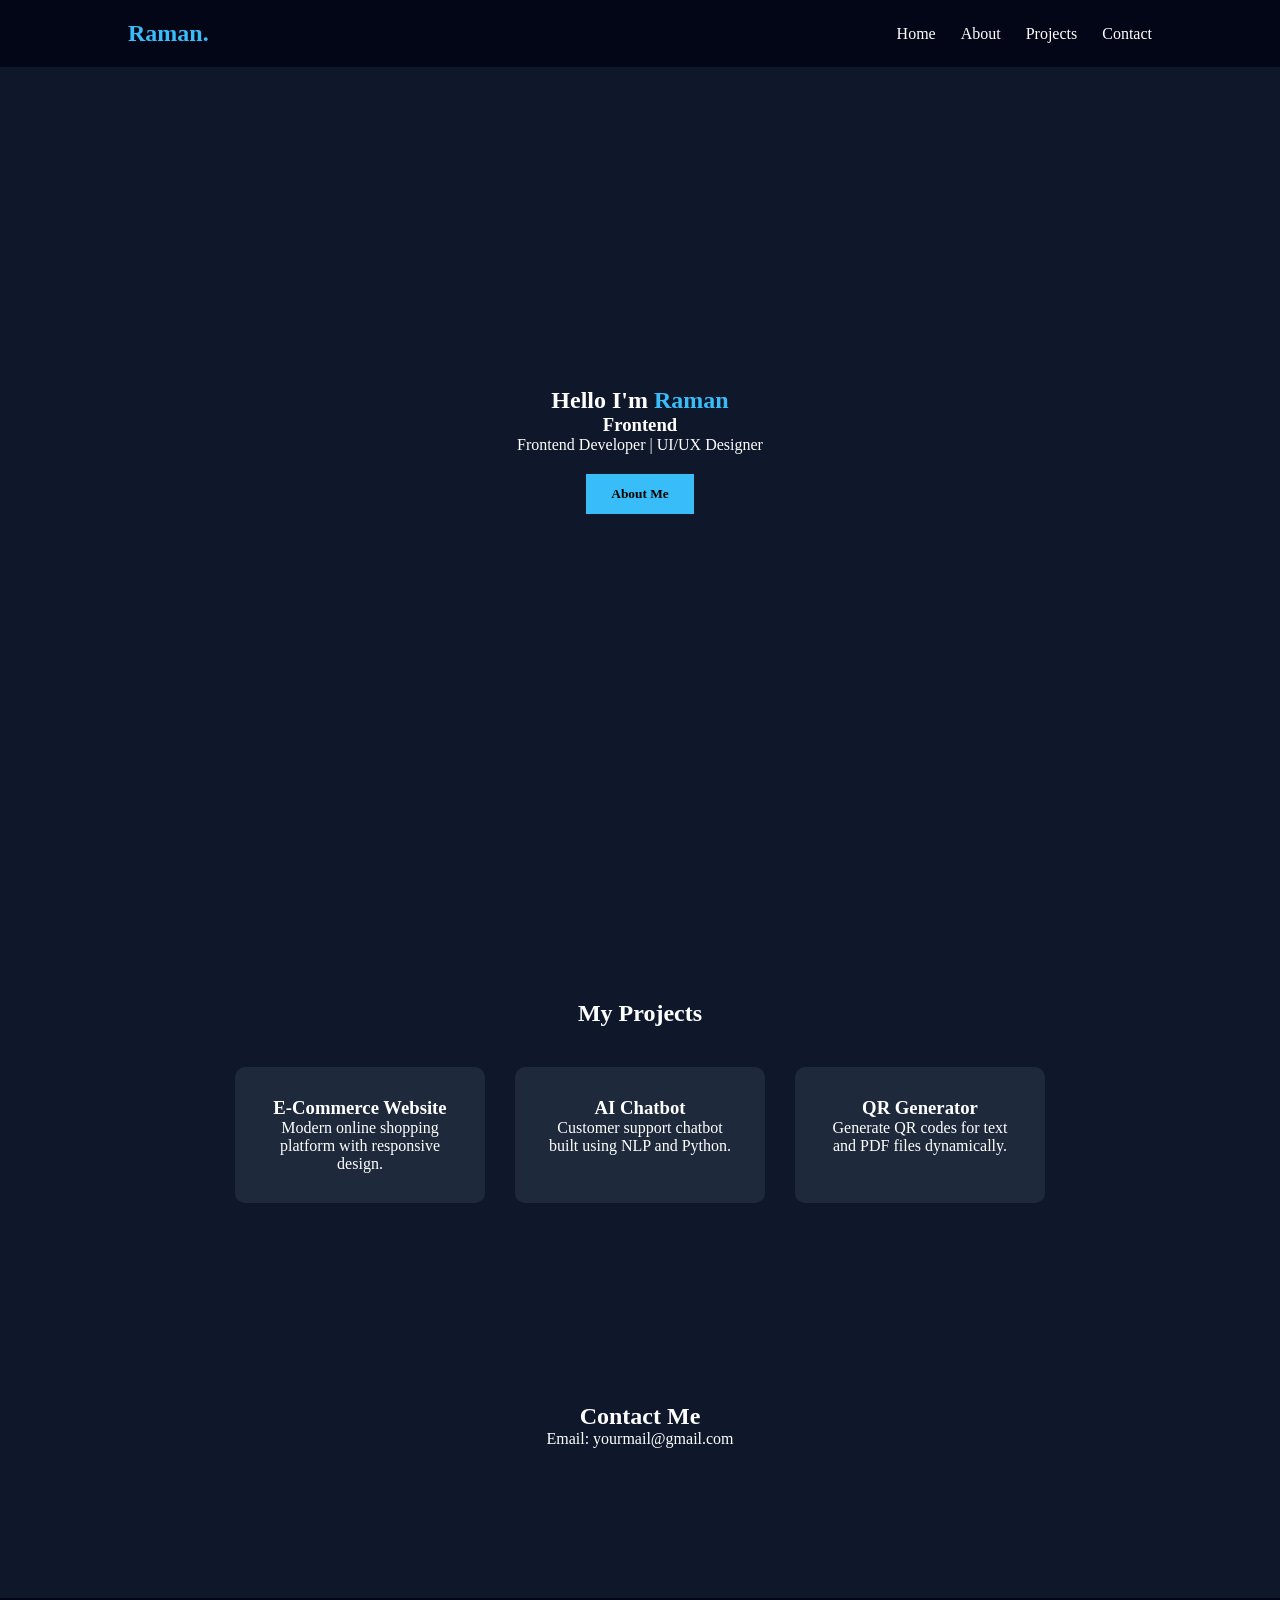
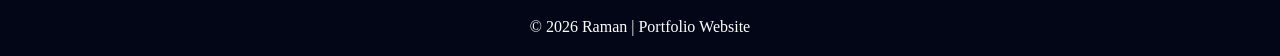
<file: index.html>
<!DOCTYPE html>
<html lang="en">
<head>

<meta charset="UTF-8">
<meta name="viewport" content="width=device-width, initial-scale=1.0">

<title>Raman | Portfolio</title>

<link rel="stylesheet" href="style.css">

</head>

<body>

<header>

<nav class="navbar">

<h1 class="logo">Raman.</h1>

<ul class="nav-links">
<li><a href="index.html">Home</a></li>
<li><a href="about.html">About</a></li>
<li><a href="#projects">Projects</a></li>
<li><a href="#contact">Contact</a></li>
</ul>

</nav>

</header>


<!-- HERO SECTION -->

<section class="hero">

<div class="hero-content">

<h2>Hello I'm <span>Raman</span></h2>

<h3 id="typing"></h3>

<p>Frontend Developer | UI/UX Designer</p>

<a href="about.html">
<button class="btn">About Me</button>
</a>

</div>

</section>


<!-- PROJECTS -->

<section id="projects" class="projects">

<h2>My Projects</h2>

<div class="project-container">

<div class="project-card">

<h3>E-Commerce Website</h3>

<p>Modern online shopping platform with responsive design.</p>

</div>

<div class="project-card">

<h3>AI Chatbot</h3>

<p>Customer support chatbot built using NLP and Python.</p>

</div>

<div class="project-card">

<h3>QR Generator</h3>

<p>Generate QR codes for text and PDF files dynamically.</p>

</div>

</div>

</section>


<!-- CONTACT -->

<section id="contact" class="contact">

<h2>Contact Me</h2>

<p>Email: yourmail@gmail.com</p>

</section>


<footer>

<p>© 2026 Raman | Portfolio Website</p>

</footer>

<script src="script.js"></script>

</body>
</html>
</file>
<file: style.css>
*{
margin:0;
padding:0;
box-sizing:border-box;
font-family:Segoe UI;
}

body{
background:#0f172a;
color:white;
}

/* NAVBAR */

.navbar{
display:flex;
justify-content:space-between;
align-items:center;
padding:20px 10%;
background:#020617;
position:fixed;
width:100%;
}

.logo{
color:#38bdf8;
}

.nav-links{
display:flex;
list-style:none;
}

.nav-links li{
margin-left:25px;
}

.nav-links a{
color:white;
text-decoration:none;
transition:0.3s;
}

.nav-links a:hover{
color:#38bdf8;
}


/* HERO */

.hero{
height:100vh;
display:flex;
justify-content:center;
align-items:center;
text-align:center;
}

.hero span{
color:#38bdf8;
}

.btn{
margin-top:20px;
padding:12px 25px;
background:#38bdf8;
border:none;
cursor:pointer;
font-weight:bold;
}

.btn:hover{
transform:scale(1.1);
}


/* PROJECTS */

.projects{
padding:100px 10%;
text-align:center;
}

.project-container{
display:flex;
gap:30px;
justify-content:center;
margin-top:40px;
flex-wrap:wrap;
}

.project-card{
background:#1e293b;
padding:30px;
width:250px;
border-radius:10px;
transition:0.3s;
}

.project-card:hover{
transform:translateY(-10px);
background:#334155;
}


/* CONTACT */

.contact{
padding:100px 10%;
text-align:center;
}


/* ABOUT PAGE */

.about-page{
padding:150px 10%;
}

.about-container{
display:flex;
gap:50px;
align-items:center;
flex-wrap:wrap;
}

.profile-img{
width:250px;
border-radius:50%;
border:5px solid #38bdf8;
}

.skills{
margin-top:20px;
display:flex;
gap:15px;
list-style:none;
flex-wrap:wrap;
}

.skills li{
background:#1e293b;
padding:8px 15px;
border-radius:5px;
}


/* FOOTER */

footer{
text-align:center;
padding:20px;
background:#020617;
margin-top:50px;
}
</file>
